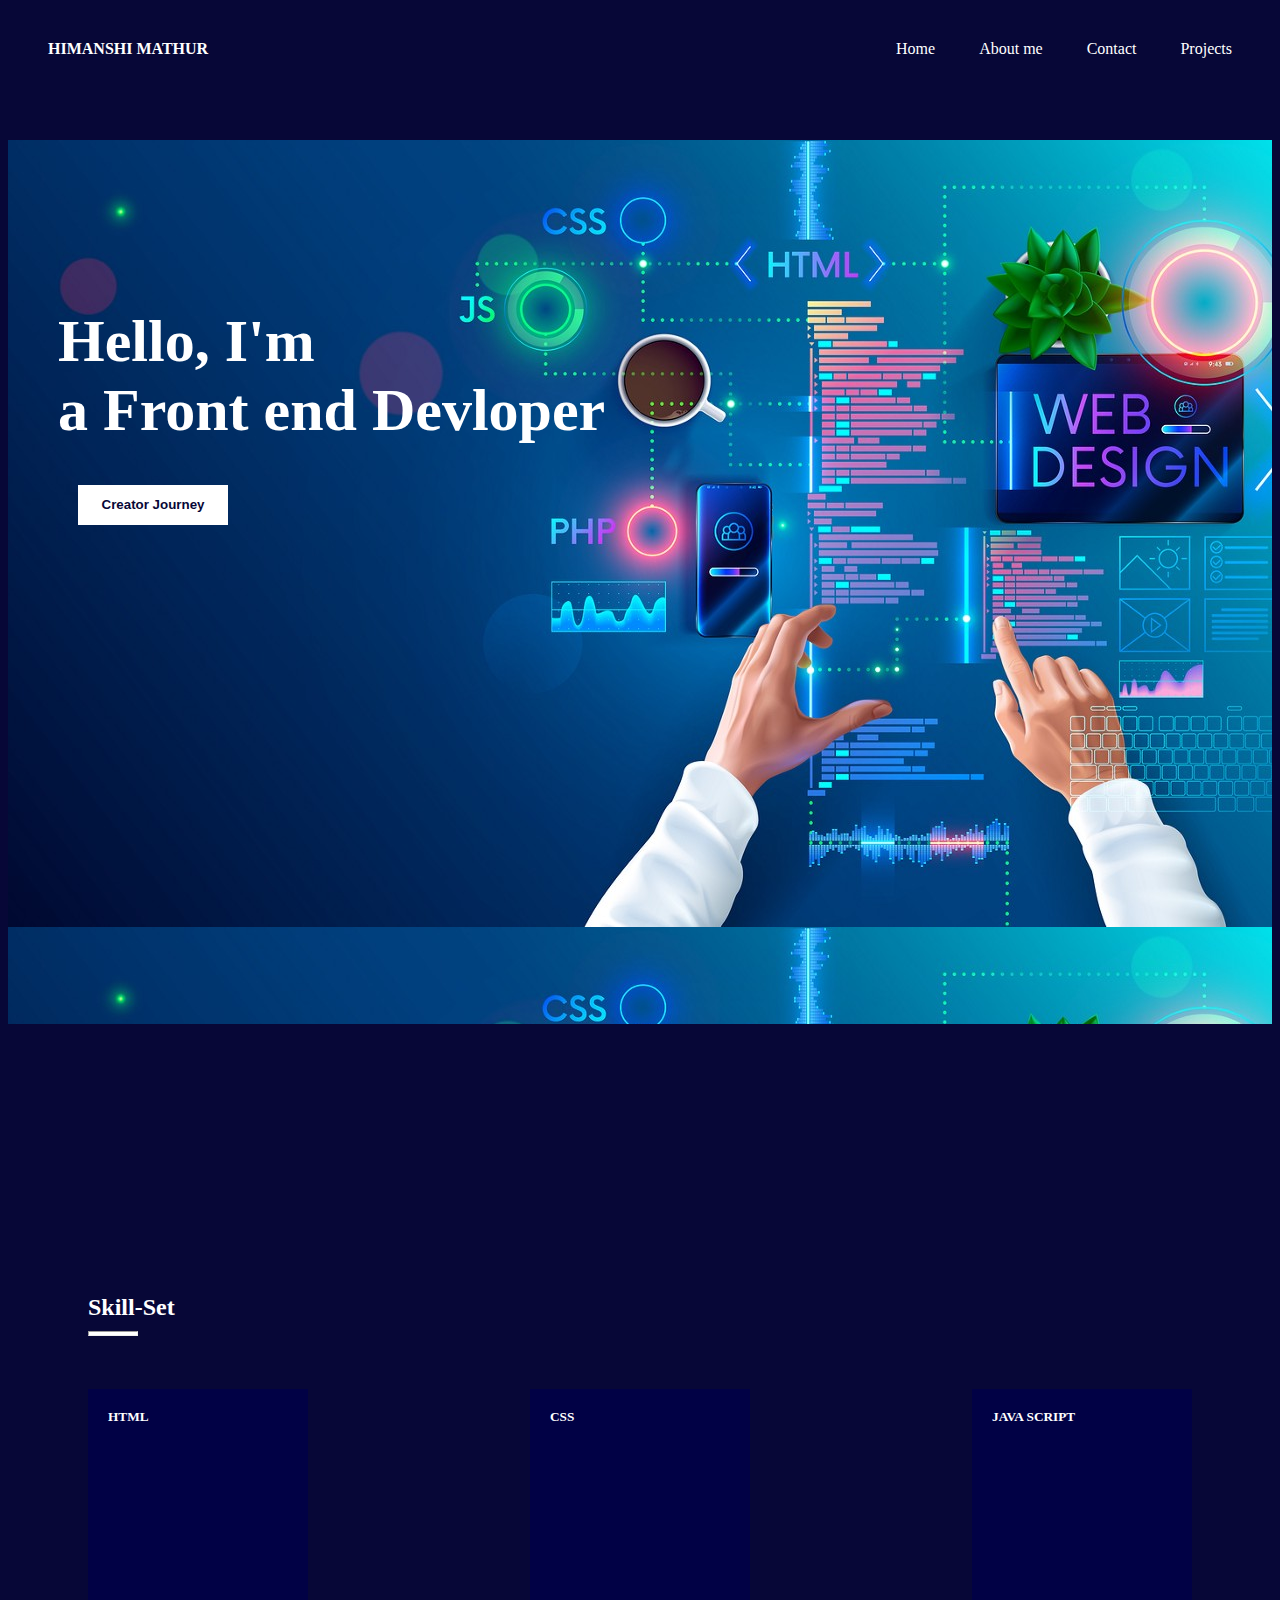
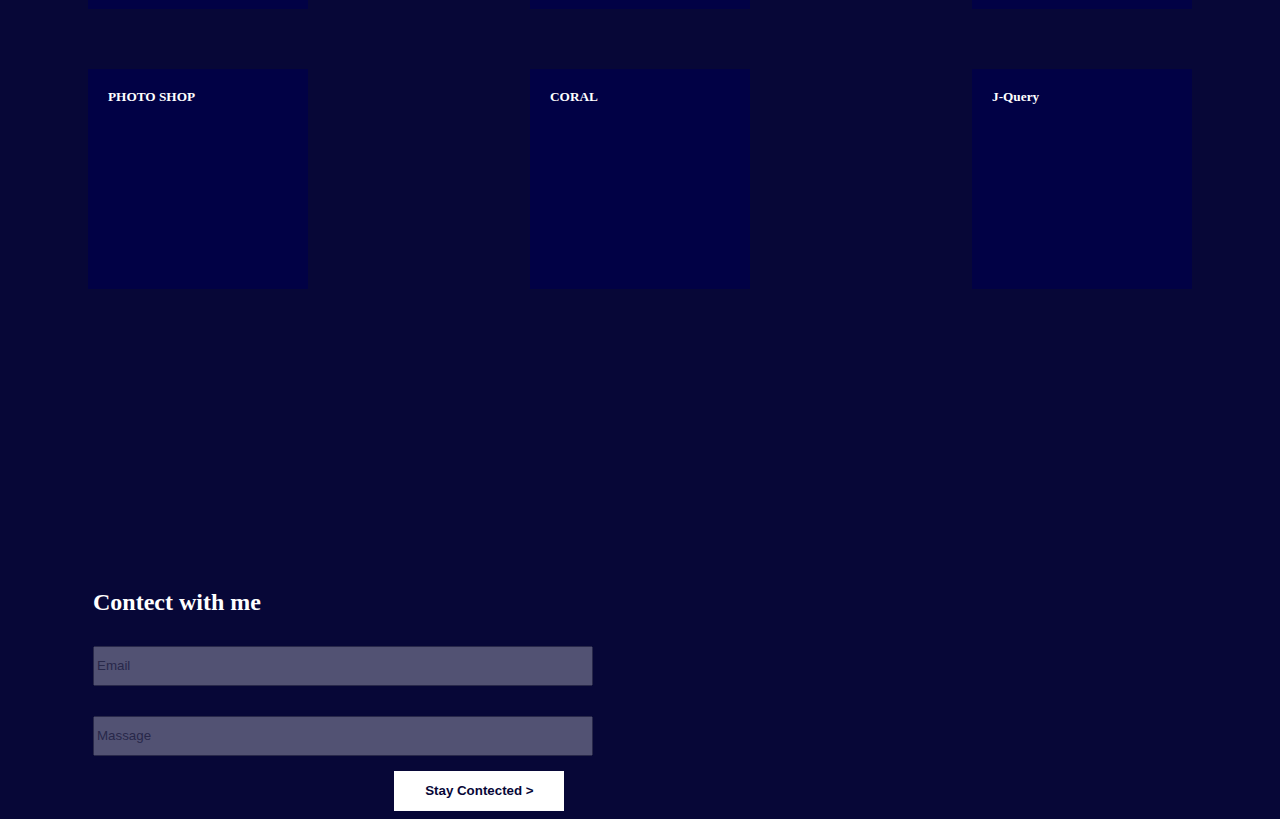
<file: index.html>
<html>
    <head>
        <link rel="stylesheet" href="css.css">
        <title>Portfolio of Himanshi Mathur</title>
    </head>
    <body >
        <header>
           <a href="#"><b>HIMANSHI MATHUR</b></a>
        <div id="t">
            <a href="index.html#">Home</a>
            <a href="About%20us.html">About me</a>
            <a href="Contect.html">Contact</a>
            <a href="Projeect.html">Projects</a>
        </div></header>
        <section id="bb">
       <div id="ww"> <h1>Hello, I'm <br>a Front end Devloper</h1>
        <a href="About%20us.html"><button id="e">Creator Journey</button></a></div>
        </section>

        <section>
            <div id="d">

            </div>
        </section>

        <section id="c">
            <h2>Skill-Set</h2>
            <hr>
            <br>
            <div id="ss">
         <div class="boxes">
            <h5>HTML</h5>
         </div>
         <div class="boxes ">
            <h5>CSS</h5>
         </div>
         <div class="boxes ">
            <h5>JAVA SCRIPT</h5>
         </div></div>

         <div id="tt">
         <div class="boxes ">
            <h5>PHOTO SHOP</h5>
         </div>
         <div class="boxes">
            <h5>CORAL</h5>
         </div>
         <div class="boxes">
            <h5>J-Query</h5>
          </div></div>
        </section>

        <section>
            <div id="d">

            </div>
        </section>

        <section id="vv">
         <h2>Contect with me</h2>
         <input placeholder="Email"><br>
         <input placeholder="Massage"><br>
         <button>Stay Contected ></button>
        </section>
    </body>


    <style>
    
    </style>
</html>
</file>
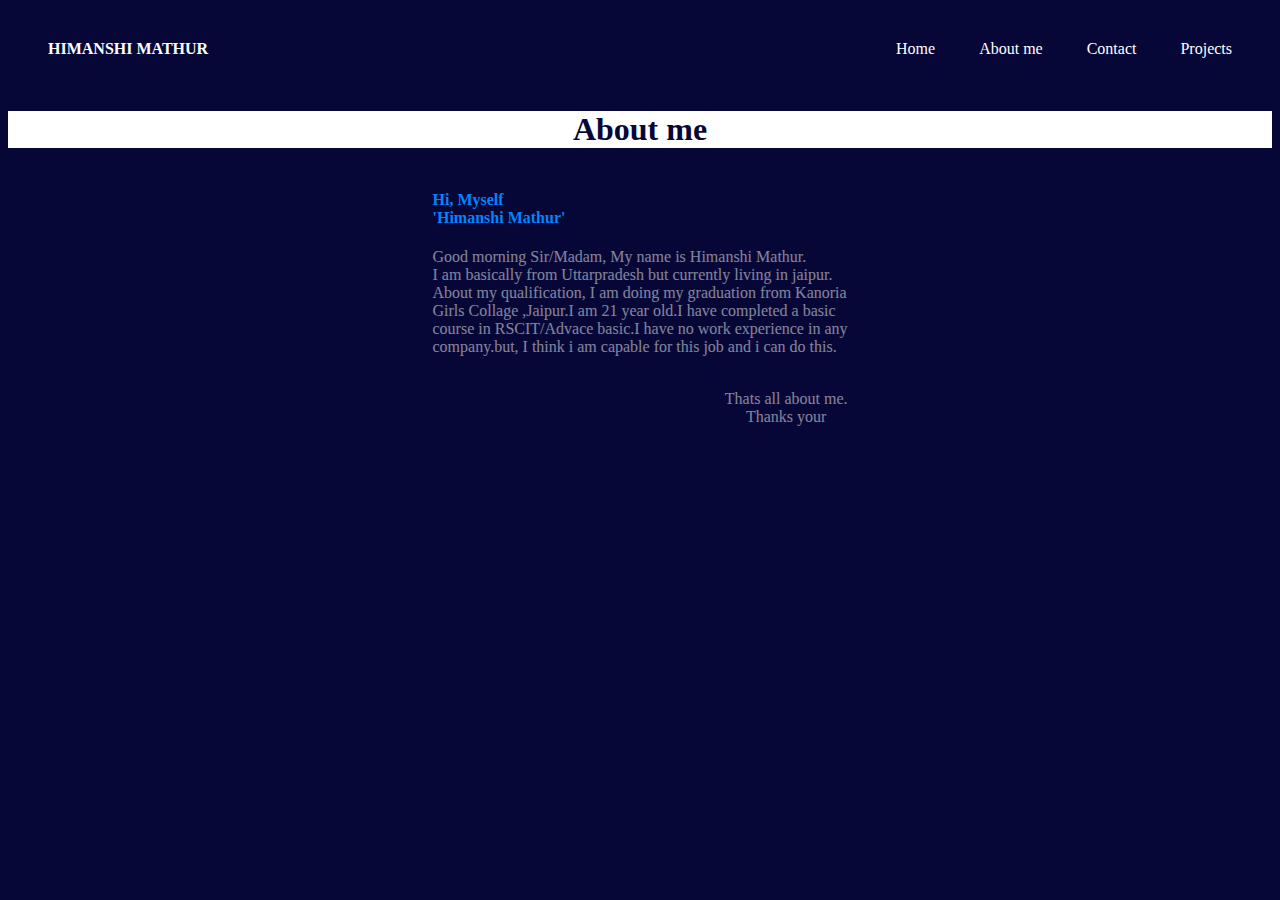
<file: About us.html>
<!DOCTYPE html>
<html lang="en">
<head>
    <meta charset="UTF-8">
    <meta name="viewport" content="width=device-width, initial-scale=1.0">
    <link rel="stylesheet" href="css.css">
    <title>Portfolio of Himanshi Mathur</title>
</head>
<body>
    <header>
        <a ><b>HIMANSHI MATHUR</b></a>
     <div id="t">
    </head>
         <a href="index.html#">Home</a>
         <a href="About%20us.html">About me</a>
         <a href="Contect.html">Contact</a>
         <a href="Projeect.html">Projects</a>
     </div></header> 
         <center>
        <h1>About me</h1></center>
        <div id="a">
          
            <div>
            <h4>Hi, Myself <br>'Himanshi Mathur'</h4>
            <p>Good morning Sir/Madam, My name is Himanshi Mathur.<br>I am basically from Uttarpradesh but currently living in jaipur.<br>About my qualification, I am doing my graduation from Kanoria <br>Girls Collage ,Jaipur.I am 21 year old.I have completed a basic<br> course in RSCIT/Advace basic.I have no work experience in any <br>company.but, I think i am capable for this job and i can do this.<center><abbr><br>Thats all about me.<br>Thanks your </abbr></center></p>
            </div>

        </div>
</body>
</html>
</file>
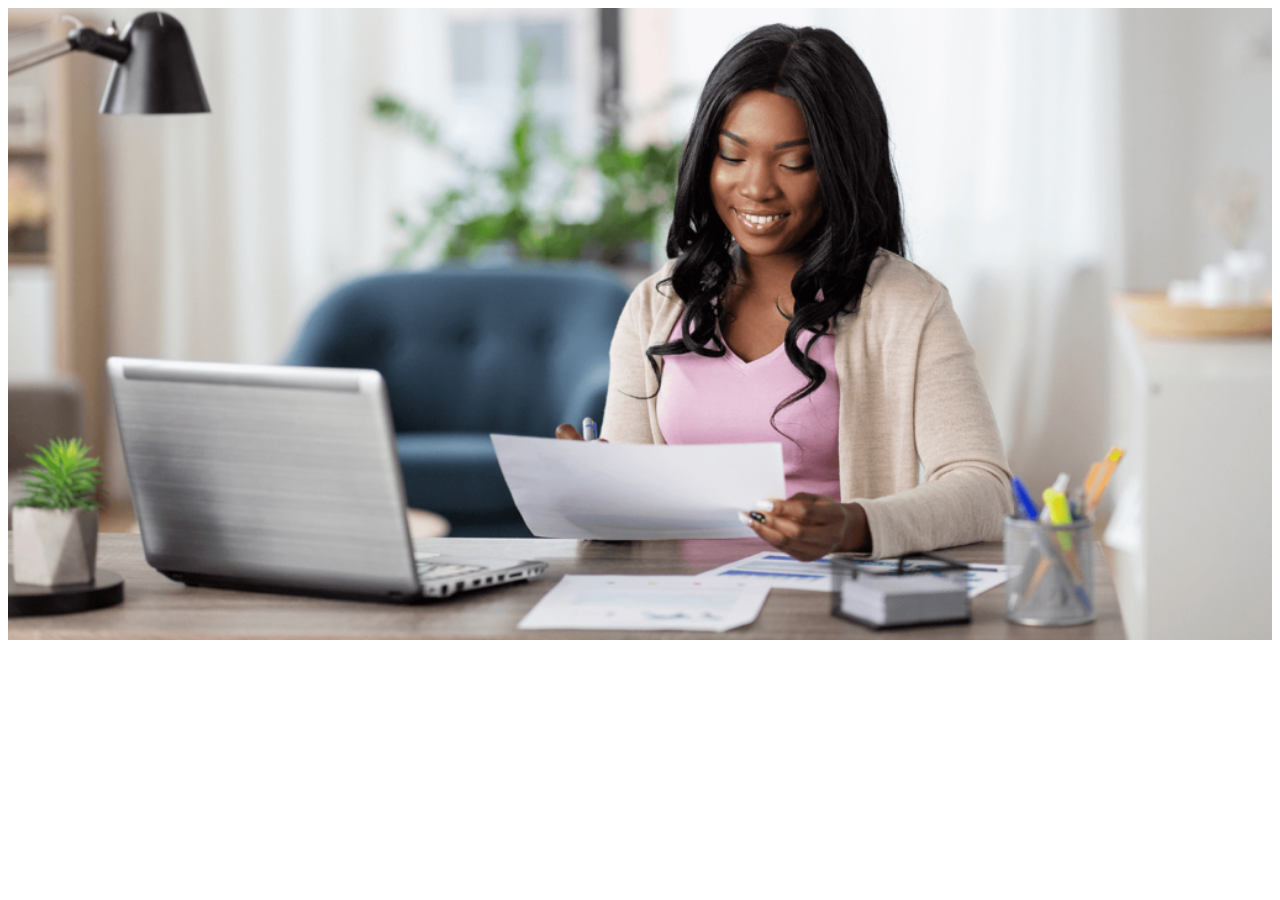
<file: Automatic slider.html>
<html>
    <body>
        <img class="a" src="Spider.jpg" width="100%"height="100%" >
        <img class="a" src="successful-remote-workers-1024x512.png" width="100%" >
        <img class="a" src="travel-alone.png" width="100%">


        <script>
            let s = 0;
            slide(s);


function slide(n)
{
    let img = document.getElementsByClassName("a");
    s++;
for(i=0;i<img.length;i++)
{
    img[i].style.display = "none";
}

if(s>=img.length)
{
    s = 0;
}
img[s].style.display = "block";



setTimeout(slide,2000);
}
        </script>
    </body>
</html>
</file>
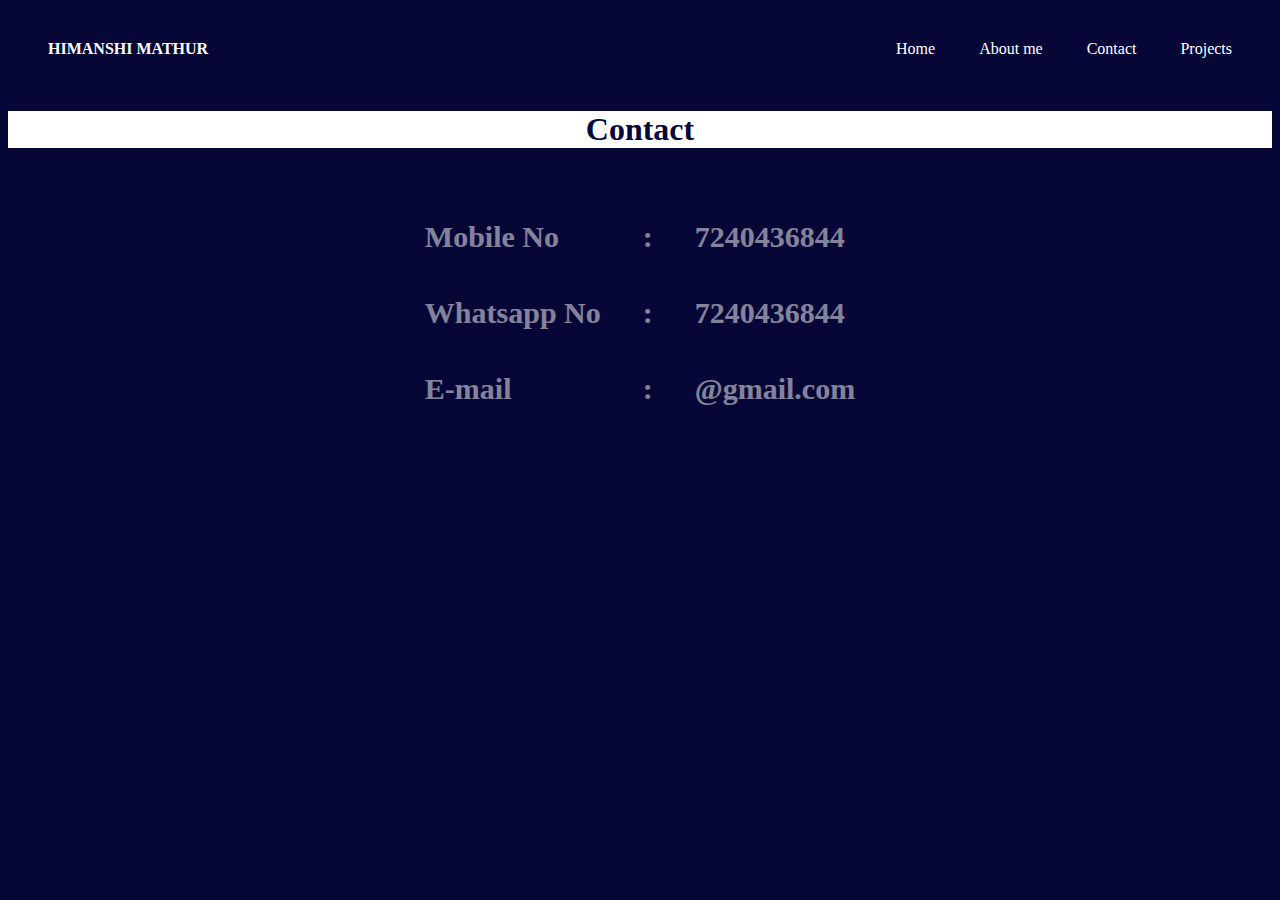
<file: Contect.html>
<!DOCTYPE html>
<html lang="en">
<head>
    <meta charset="UTF-8">
    <meta name="viewport" content="width=device-width, initial-scale=1.0">
    <link rel="stylesheet" href="css.css">
    <title>Portfolio of Himanshi Mathur</title>
</head>
<body>
    <header>
        <a ><b>HIMANSHI MATHUR</b></a>
     <div id="t">
    </head>
         <a href="index.html#">Home</a>
         <a href="About%20us.html">About me</a>
         <a href="Contect.html">Contact</a>
         <a href="Projeect.html">Projects</a>
     </div></header>

     <center>
        <h1>Contact</h1></center>
        <div><center>
            <table>
                <tr>
                    <td>Mobile No</td>
                   <td>:</td>
                    <td>7240436844</td>
                </tr>
                <tr>
                    
                    <td>Whatsapp No</td>
                   <td>:</td>
                    <td>7240436844</td>
                </tr>
                <tr>
                    <td>E-mail</td>
                    <td>:</td>
                    <td>@gmail.com</td>
                </tr>
            </center>
            </table>
            
        </div>
</body>
</html>
</file>
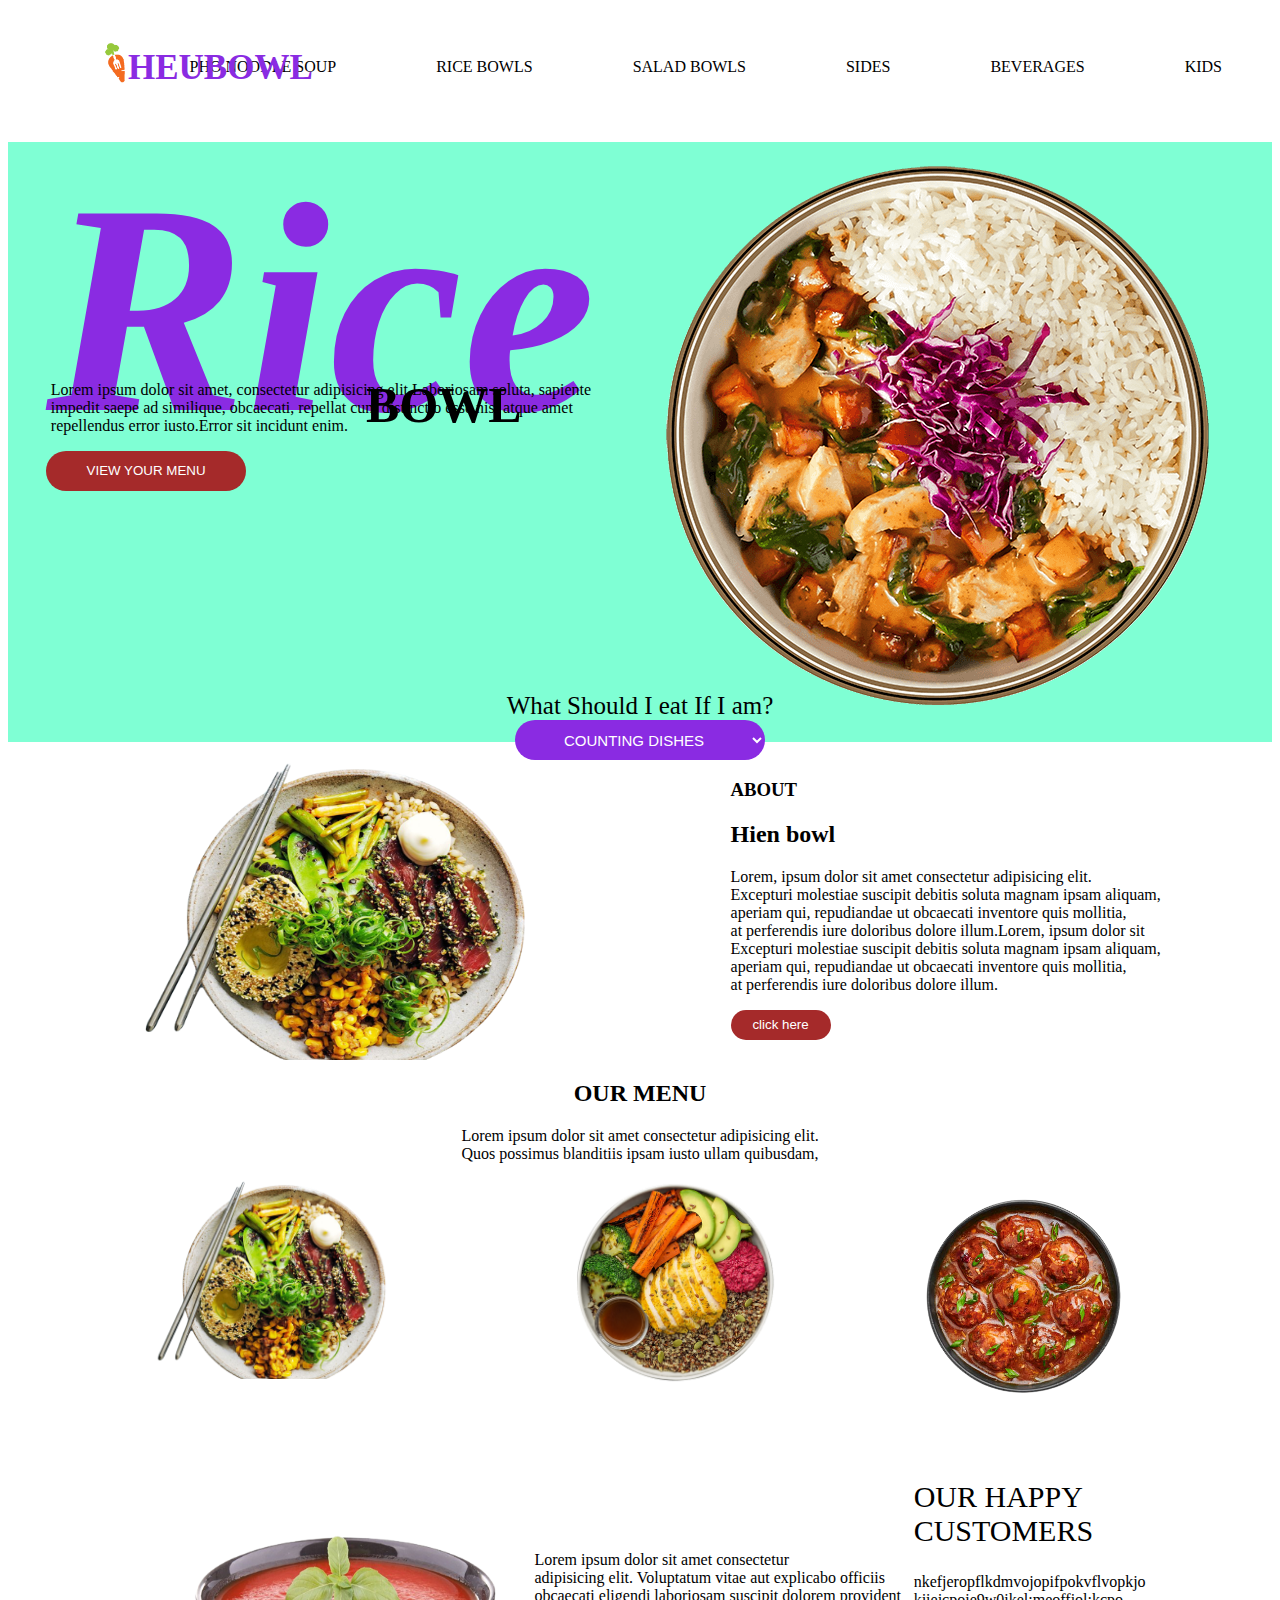
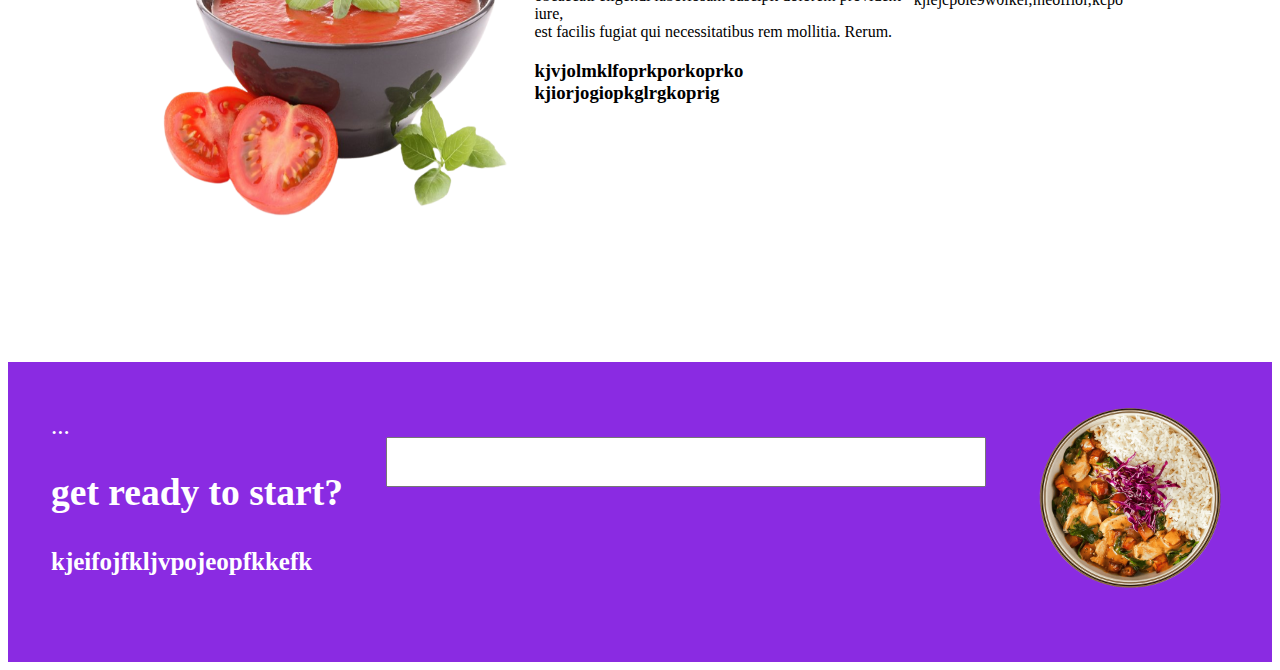
<file: food web.html>
<html>
    <body>
        <header>
           <img src="logo3.png" height="60px" ><a> HEUBOWL</a> 
        <ul>
            <li>PHO NOODLE SOUP</li>
            <li>RICE BOWLS</li>
            <li>SALAD BOWLS</li>
            <li>SIDES</li>
            <li>BEVERAGES</li>
            <li>KIDS</li>
        </ul>
        </header>
        <section class="container">
           <section id="a">
            <div>
            <h1>Rice</h1>
            <h3>BOWL</h3>
            <p id="p">Lorem ipsum dolor sit amet, consectetur adipisicing elit.Laboriosam soluta, sapiente <br>impedit saepe ad similique, obcaecati, repellat cum distinctio esse nisi atque amet <br>repellendus error iusto.Error sit incidunt enim.</p>
            <button>VIEW YOUR MENU</button></div>
            <div id="b">
                <img src="Sweet-Potato-Thai-Curry-Bowl.png">
            </div>
           </section>
           <div id="c"><center>
          <a>What Should I eat If I am?</a><br>
                <select>
                   <option> COUNTING DISHES</option>
                </select></center></div>
        </section>
        <section id="box" class="s">
            <div id="k">
            <div id="n"><img src="bb-removebg-preview.png" width="500px" height="300px"> </div>
            <div id="o"><h3>ABOUT</h3><h2>Hien bowl</h2><p>Lorem, ipsum dolor sit amet consectetur adipisicing elit.<br> Excepturi molestiae suscipit debitis soluta magnam ipsam aliquam, <br>aperiam qui, repudiandae ut obcaecati inventore quis mollitia,<br> at perferendis iure doloribus dolore illum.Lorem, ipsum dolor sit <br> Excepturi molestiae suscipit debitis soluta magnam ipsam aliquam, <br>aperiam qui, repudiandae ut obcaecati inventore quis mollitia,<br> at perferendis iure doloribus dolore illum.</p>
            <button>click here</button>
            </div></div>

        </section>



        <section id="box" class="s">
            <div id="k">
            <div id="n"><img src="Menu-Signature-Bos-Muscle-beach1480x1520px.webp" width="500px" height="400px"> </div>
            <div id="o"><h3>ABOUT</h3><h2>Muschle beach</h2><p>Lorem, ipsum dolor sit amet consectetur adipisicing elit.<br> Excepturi molestiae suscipit debitis soluta magnam ipsam aliquam, <br>aperiam qui, repudiandae ut obcaecati inventore quis mollitia,<br> at perferendis iure doloribus dolore illum.Lorem, ipsum dolor sit <br> Excepturi molestiae suscipit debitis soluta magnam ipsam aliquam, <br>aperiam qui, repudiandae ut obcaecati inventore quis mollitia,<br> at perferendis iure doloribus dolore illum.</p>
                    <button>click here</button>
            </div></div>

        </section>



        <section id="box" class="s">
            <div id="k">
            <div id="n"><img src="man-removebg-preview.png" width="500px" height="400px"> </div>
            <div id="o"><h3>ABOUT</h3><h2>muonchuri</h2><p>Lorem, ipsum dolor sit amet consectetur adipisicing elit.<br> Excepturi molestiae suscipit debitis soluta magnam ipsam aliquam, <br>aperiam qui, repudiandae ut obcaecati inventore quis mollitia,<br> at perferendis iure doloribus dolore illum.Lorem, ipsum dolor sit <br> Excepturi molestiae suscipit debitis soluta magnam ipsam aliquam, <br>aperiam qui, repudiandae ut obcaecati inventore quis mollitia,<br> at perferendis iure doloribus dolore illum.</p>
            <button>click here</button>
            </div></div>

        </section>
        <center>
            <h2>OUR MENU</h2> <p>Lorem ipsum dolor sit amet consectetur adipisicing elit.<br> Quos possimus blanditiis ipsam iusto ullam quibusdam, </p>
            </center>
            
            <section id="p">
                <div onclick="f(0)"><img src= "bb-removebg-preview.png" width="300px" height="200px"> </div>
                <div onclick="f(1)"><img src="Menu-Signature-Bos-Muscle-beach1480x1520px.webp" width="200px"> </div>
                <div onclick="f(2)"><img src="man-removebg-preview.png" width="230px" height="230px"> </div>
            </section>
            <section class="box1">
                <img src="tomato-soup-recipe-food-japanese-cuisine-png-favpng-ZGNzUEaY4XFuS3sT0sfsLhSav-removebg-preview (2).png" width="400px" height="300px">
                <div id="m">
                    <p>Lorem ipsum dolor sit amet consectetur<br> adipisicing elit. Voluptatum vitae aut explicabo officiis <br>obcaecati eligendi laboriosam suscipit dolorem provident iure, <br>est facilis fugiat qui necessitatibus rem mollitia. Rerum.</p>   
               <h3>kjvjolmklfoprkporkoprko <br>kjiorjogiopkglrgkoprig</h3>
                </div>
<div id="x">
    
<h2>OUR HAPPY <br>CUSTOMERS</h2>
<a>nkefjeropflkdmvojopifpokvflvopkjo<br>kjiejcpoie9w0ikel;meoffiol;kcpo</a>
</div>
            </section>
            <section class="box2">
                <div id="q">
<a>...</a>
<h2>get ready to start?</h2>
<h4>kjeifojfkljvpojeopfkkefk</h4>
                </div>
                <input type="text">
             <div id="img">  <img src="Sweet-Potato-Thai-Curry-Bowl.png" width="200px" height="200px"></div> 
            </section>
    



        <script>
            let s = 0;
            show(s);

            function f(t)
            {
                show(s=t)
            }
            function show(n)
            {
                let x = document.getElementsByClassName("s");

                for(i=0;i<x.length;i++)
                {
                    x[i].style.display  = "none";
                }



                x[n].style.display = "block";
            }

        </script>

    </body>
    <style>
        #img
        {
            margin-top: 3%;
            border-radius: 10px;
        }
        #q
        {
            color: white;
            margin-top: 4%;
            font-size: 25px;
        }
        input
        {
            width: 600px;
            height: 50px;
            margin-top: 6%;
        }
        .box2
        {
            display: flex;
            justify-content: space-evenly;
            margin-top: 10%;
            background-color: blueviolet;
            height: 300px;

        }
        #x h2
        {
            font-size: 30px;
            font-style: none;
            font-weight: lighter;
        }
        #x
        {
          margin-top: -80px;
         
          
        }
        .box1
        {
            display: flex;
            justify-content: space-evenly;
           margin: 10%;
            display: flex;
            justify-content: space-between; 
        }
        
        
        #p
    {
        display: flex;
        justify-content: space-evenly;
        
        
    }
        #k #o button
        {
            width: 100px;
            height: 30px;
            border: none;
            background-color: brown;
            color: white;
            border-radius: 20px;
        }
        #k  

        {
            display: flex;
            justify-content: space-evenly;
        }
      
        #c
        {
            margin-top: -50px;
        }
        #c a
        {
            font-size: 25px;
        }
        #c select
        {
            background-color: blueviolet;
            color: white;
            border: none;
            width: 250px;
            height: 40px;
            border-radius: 40px;
            text-align: center;
            font-size: 15px;
        }

        
        #a button
        {
            height: 40px;
            width: 200px;
            background-color: brown;
            color: white;
            border: none;
            border-radius: 50px;
        }
        #a #p
        {
            margin-top:-55%;
        }
        
        #a
        {
            display: flex;
            justify-content: space-evenly;
            margin: 30px;
            background-color: aquamarine;
            margin: 0;
        }
        .container
        {
            width:100%;
        }
        #a h3
        {
            position:absolute;
            font-weight:bolder;
            margin-top: -24%;
            padding-left: 25%;
            font-size: 50px;
        }
        #a h1
        {
            margin-top: -5px;
           font-size: 300px;
           font-style:italic;
           color: blueviolet;
        }

        header img
        {
            position: absolute;
            margin: 25px;
            padding-left: 25px;
        }
    header a {
        
         color: blueviolet;
         font-weight:800;
         font-size: 35px;
         position: absolute;
      margin: 40px;
      padding-left: 80px;
     }
       header ul
       {
        display: flex;
        justify-content: right;
        list-style: none;
       
       }
       header li
       {
        margin: 50px;
       }
    </style>
</html>
</file>
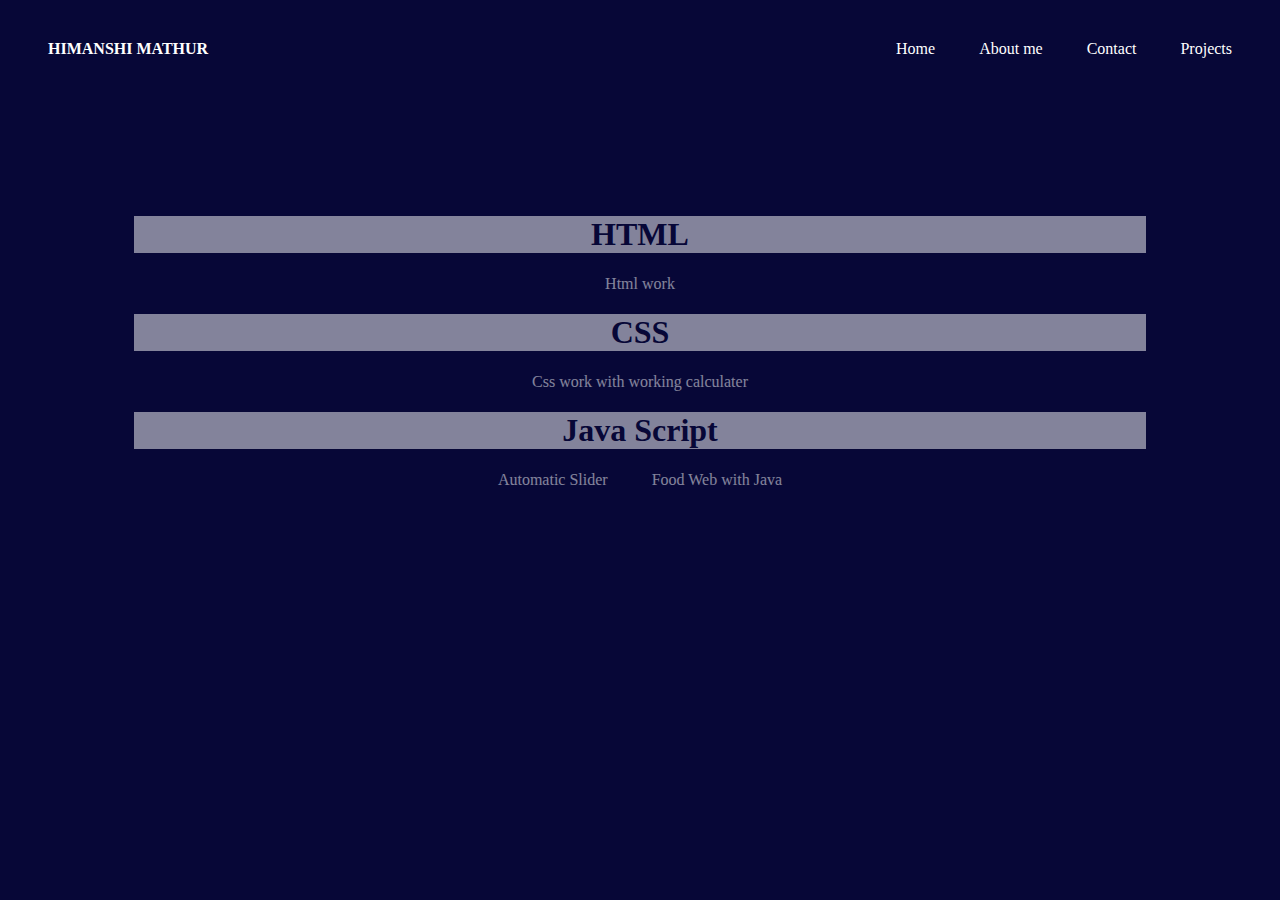
<file: Projeect.html>
<!DOCTYPE html>
<html lang="en">
<head>
    <meta charset="UTF-8">
    <meta name="viewport" content="width=device-width, initial-scale=1.0">
    <link rel="stylesheet" href="css.css">
    <title>Portfolio of Himanshi Mathur</title>
</head>
<body>
    <header>
        <a ><b>HIMANSHI MATHUR</b></a>
     <div id="t">
    </head>
         <a href="index.html#">Home</a>
         <a href="About%20us.html">About me</a>
         <a href="Contect.html">Contact</a>
         <a href="Projeect.html">Projects</a>
     </div></header>
     <div id="nn">
    <center>  
        <div id="nn">
     <h1>HTML</h1>
     <a href="template.html">Html work</a>
    </div>
    <div id="nn">
        <h1>CSS</h1>
        <a href="web%20page2.html">Css work with working calculater</a>
       </div>
     <div id="nn">
        <h1>Java Script</h1>
        <a href="Automatic%20slider.html">Automatic Slider</a>
        <a href="food web.html">Food Web with Java</a>
       </div>
    </center>
</div>
</body>
</html>
</file>
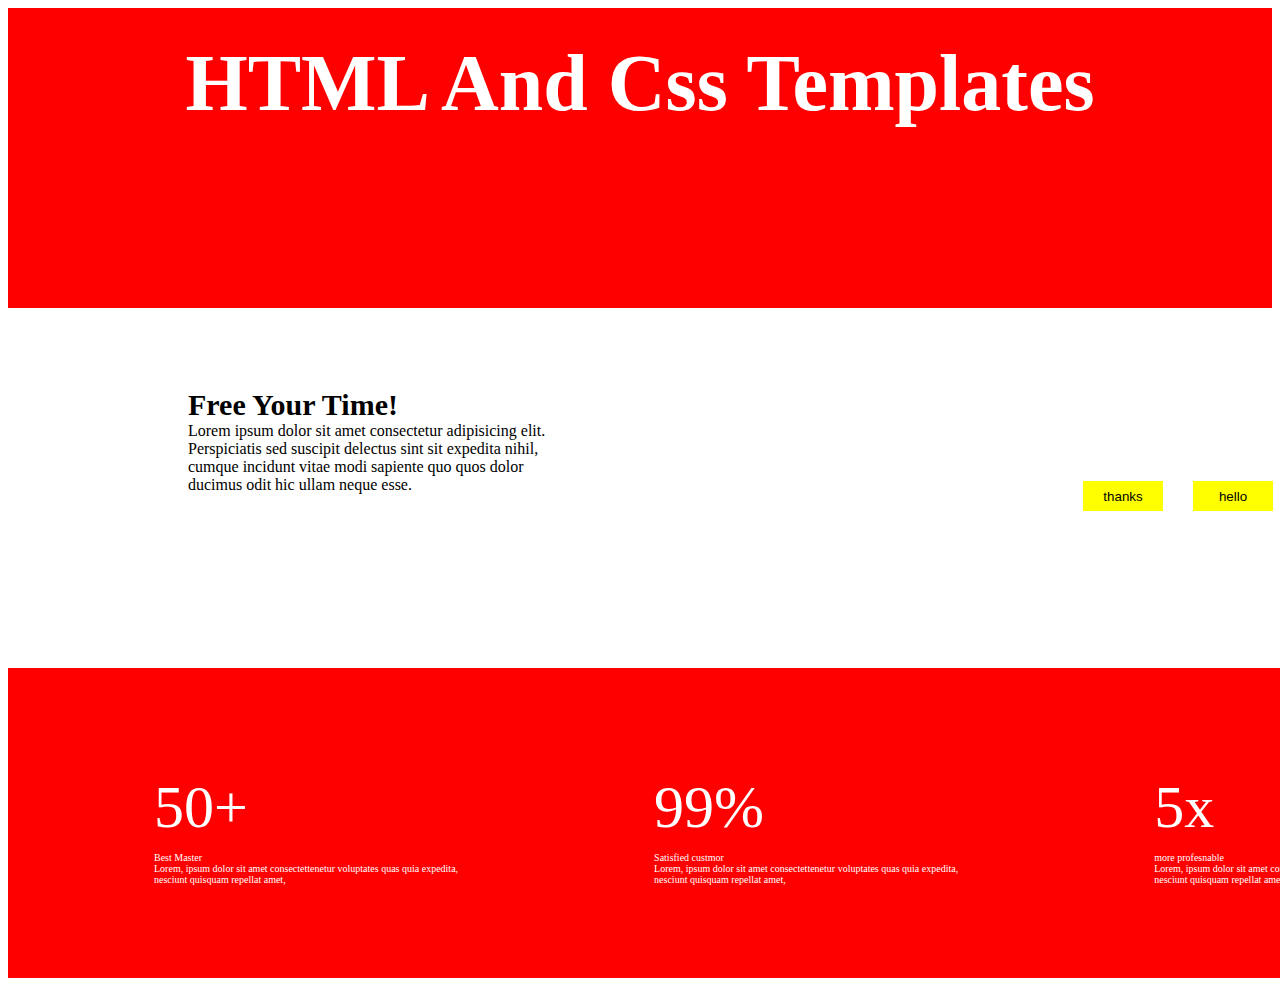
<file: template.html>
<html>
    <body>
        <header>
            
            <center>
            <h1>HTML And Css Templates</h1>
            </center>
       
        </header>
        <div class="banner">
        
           <b> Free Your Time!</b><br>
            Lorem ipsum dolor sit amet consectetur adipisicing elit.<br> Perspiciatis sed suscipit delectus sint sit expedita nihil,<br> cumque incidunt vitae modi sapiente quo quos dolor<br> ducimus odit hic ullam neque esse.
           
            <button>hello</button>
            <button>thanks</button>
       </div>
       <section id="sec1">
        <div class="box">
            
            <div class="boxes">
                50+
                <p>Best Master<br>Lorem, ipsum dolor sit amet consectettenetur voluptates quas quia expedita, <br>nesciunt quisquam repellat amet, </p></div>
            <div class="boxes">
                99%
                <p>Satisfied custmor<br>Lorem, ipsum dolor sit amet consectettenetur voluptates quas quia expedita, <br>nesciunt quisquam repellat amet, 
            </div>
            <div class="boxes">
                5x
                <p>more profesnable<br>Lorem, ipsum dolor sit amet consectettenetur voluptates quas quia expedita, <br>nesciunt quisquam repellat amet, 
            </div>
        
        </div>
       </section>
        
    
    


        

        <style>
            
            header
            {
                background-color: red;
                width: auto;
                height: 300px;

            }
            h1
            {
                line-height: 150px;
                color: white;
                font-size: 80px;

            }
           
            .banner b
            {
                font-size: 30px;
            }
            .banner
            {
            width: 1100px;
            height: 200px;
           margin: 80px 180px;
           
            }
            .banner button
            {
                background-color: yellow; 
                color: black;
                border: none;
                float: right;
                height: 30px;
                width: 80px;
                display: inline-block;
                margin: 5px 15px;
            }
            #sec1 .box
            {
                background-color:red;
width: 1500px;
height: 300px;
padding: 5px 50px;

            }
            .box .boxes
            {
                display: inline-block;
                margin: 100px 96px ;
                text-align: justify;
                color: white;
                font-size: 60px;
            }
            .boxes p
            {
                font-size: 10px;

            }



           
        </style>
    </body>
</html>
</file>
<file: css.css>
#vv
    {
        margin-left: 70px;
    }
    #vv h2
    {
        color: white;
        margin: 15px;
    }
    body
    {
        background-color: rgb(7, 7, 55);
    }
    #vv input
    {
        width: 500px;
        height: 40px;
        margin: 15px;
        opacity: 30%;
    }

    #vv button
    {
        margin-left:26.5%;
        width: 170px;
        height: 40px;
        border: none;
        color:rgb(7, 7, 55);
        background-color: white;
        font-weight: bolder;
    }
    h5
    {
        margin: 20px;
    }

    #ss
    {
    display: flex;
    justify-content: space-between;

    }
    #tt
    {
    display: flex;
    justify-content: space-between;
    }
    .boxes
    {
    width: 220px;
    height: 220px;
    background-color: rgb(1, 1, 69);
    color: white;
    margin: 30px;
    }
    #c
    {
        margin: 50px;
    }
    #c h2
    {
    color: white;
    margin-left: 30px; 
    }
    #c hr
    {
        width: 48px;
        height: 3px;
        float: left;
        background-color:white;
        margin-top: -10px;
        margin-left: 30px; 
        color: rgb(7, 7, 55);
    }
    #bb
    {
    background-image: url("web.jpeg");
    height: 100%;
    }
    #ww
    {
        padding-top: 10%;
        font-size: 30px;
        margin: 50px;
        color: white;
    }
    header, a{
        padding-top: 20px;
    margin: 20px;
        text-decoration: none;
        color: white;

    }
    header
    {
    background-color: rgb(7, 7, 55);
        height: 50px;
    }
    #d
    {
    background-color: rgb(7, 7, 55);
    height: 200px;
    margin: 20px;
    }
    #e
    {
        width: 150px;
        height: 40px;
        border: none;
        background-color: white;
        color: rgb(7, 7, 55);
        font-weight: bolder;
    }
    #t
    {
    float: right;
    }
    #t a
    {
    margin: 20px;
    text-decoration: none;
    color: white;
    }
    #a
    {
        display: flex;
        justify-content: space-evenly;
        color: white;
        
    }
    #a h4
    {
        color: rgb(0, 132, 255);
    }
    center h1
    {
        background-color: white;
        color: rgb(7, 7, 55);;
    }
    center abbr
    {
        float: right;
        opacity: 50%;
    }
    center h2
    {
        display: inline-flex;
    }
    table
    {
        font-size: 30px;
        font-weight: bolder;
        color: white;
        margin: 50px;
    }
    td
    {
        padding: 20px;
        opacity: 50%;
    }
    #nn center
   {
    opacity: 50%;
    margin: 10%;
   }
   #a p
   {
    opacity: 50%;
   }
</file>
